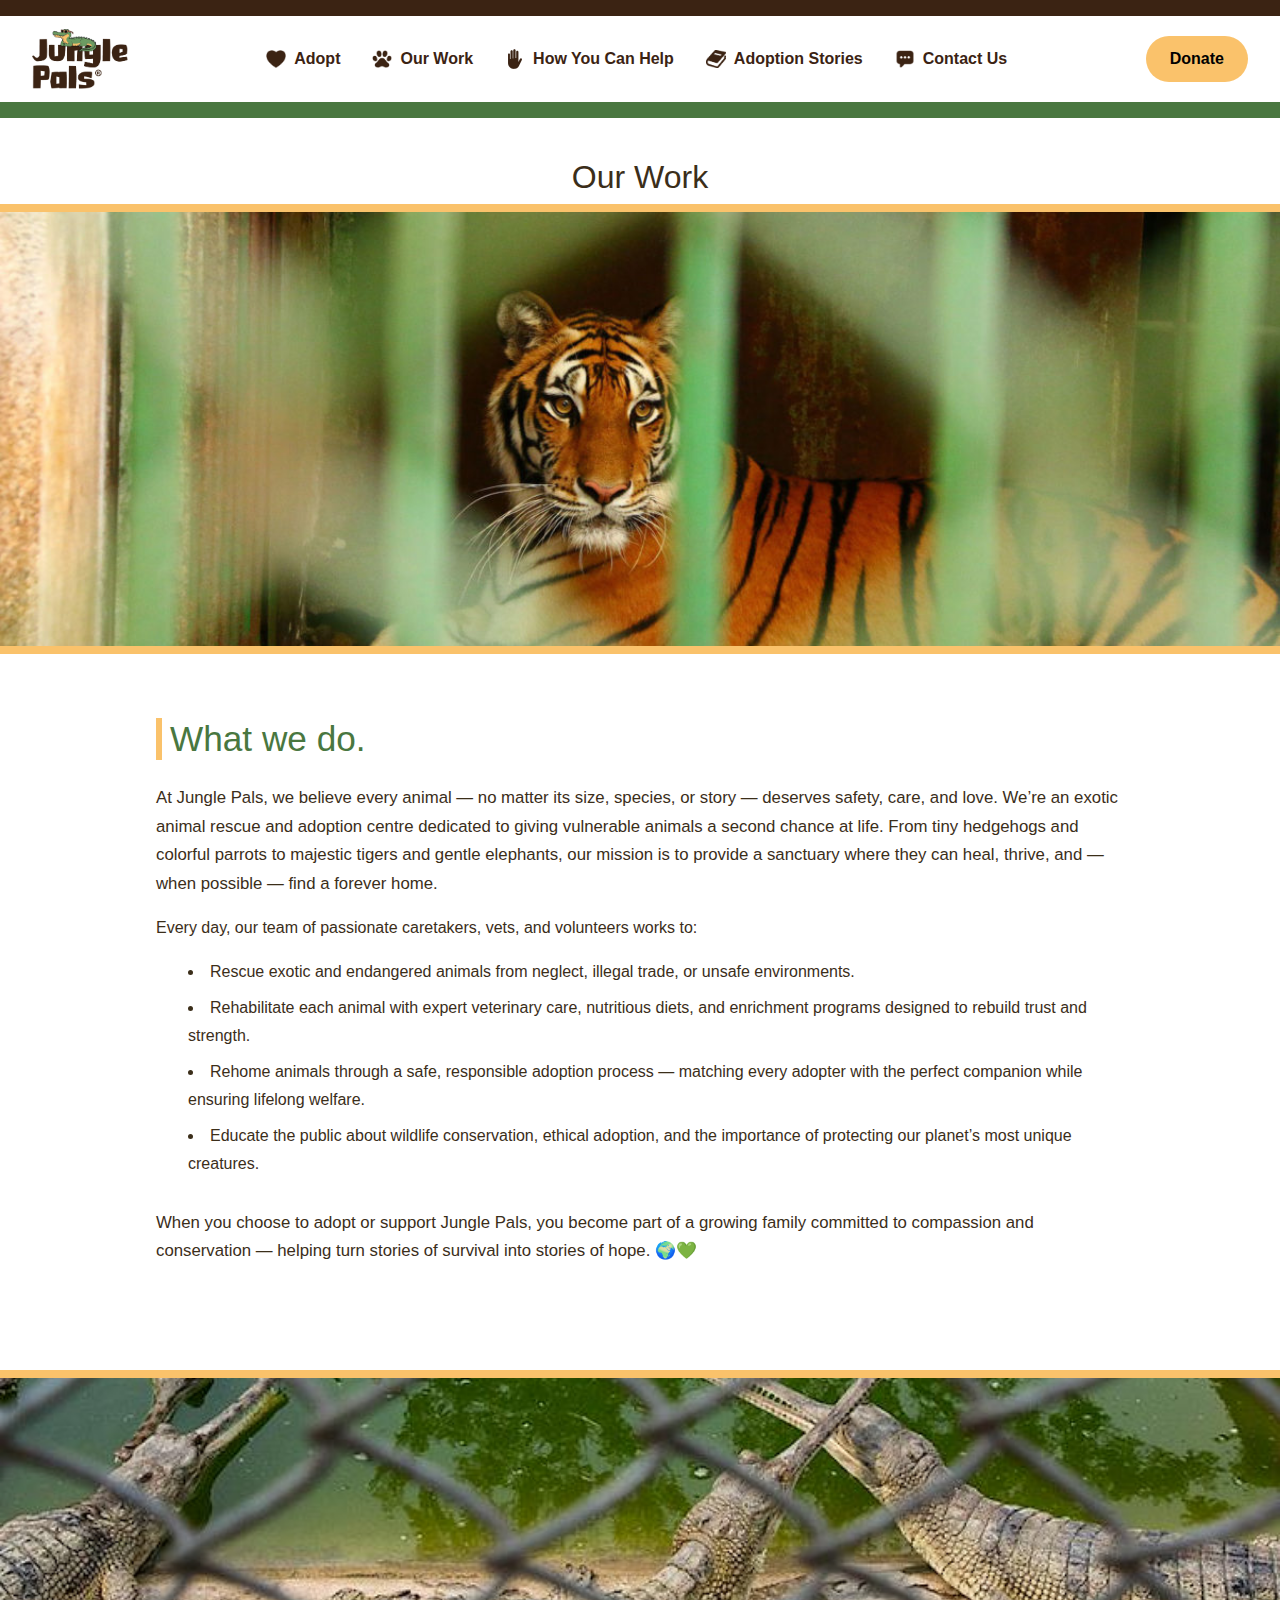
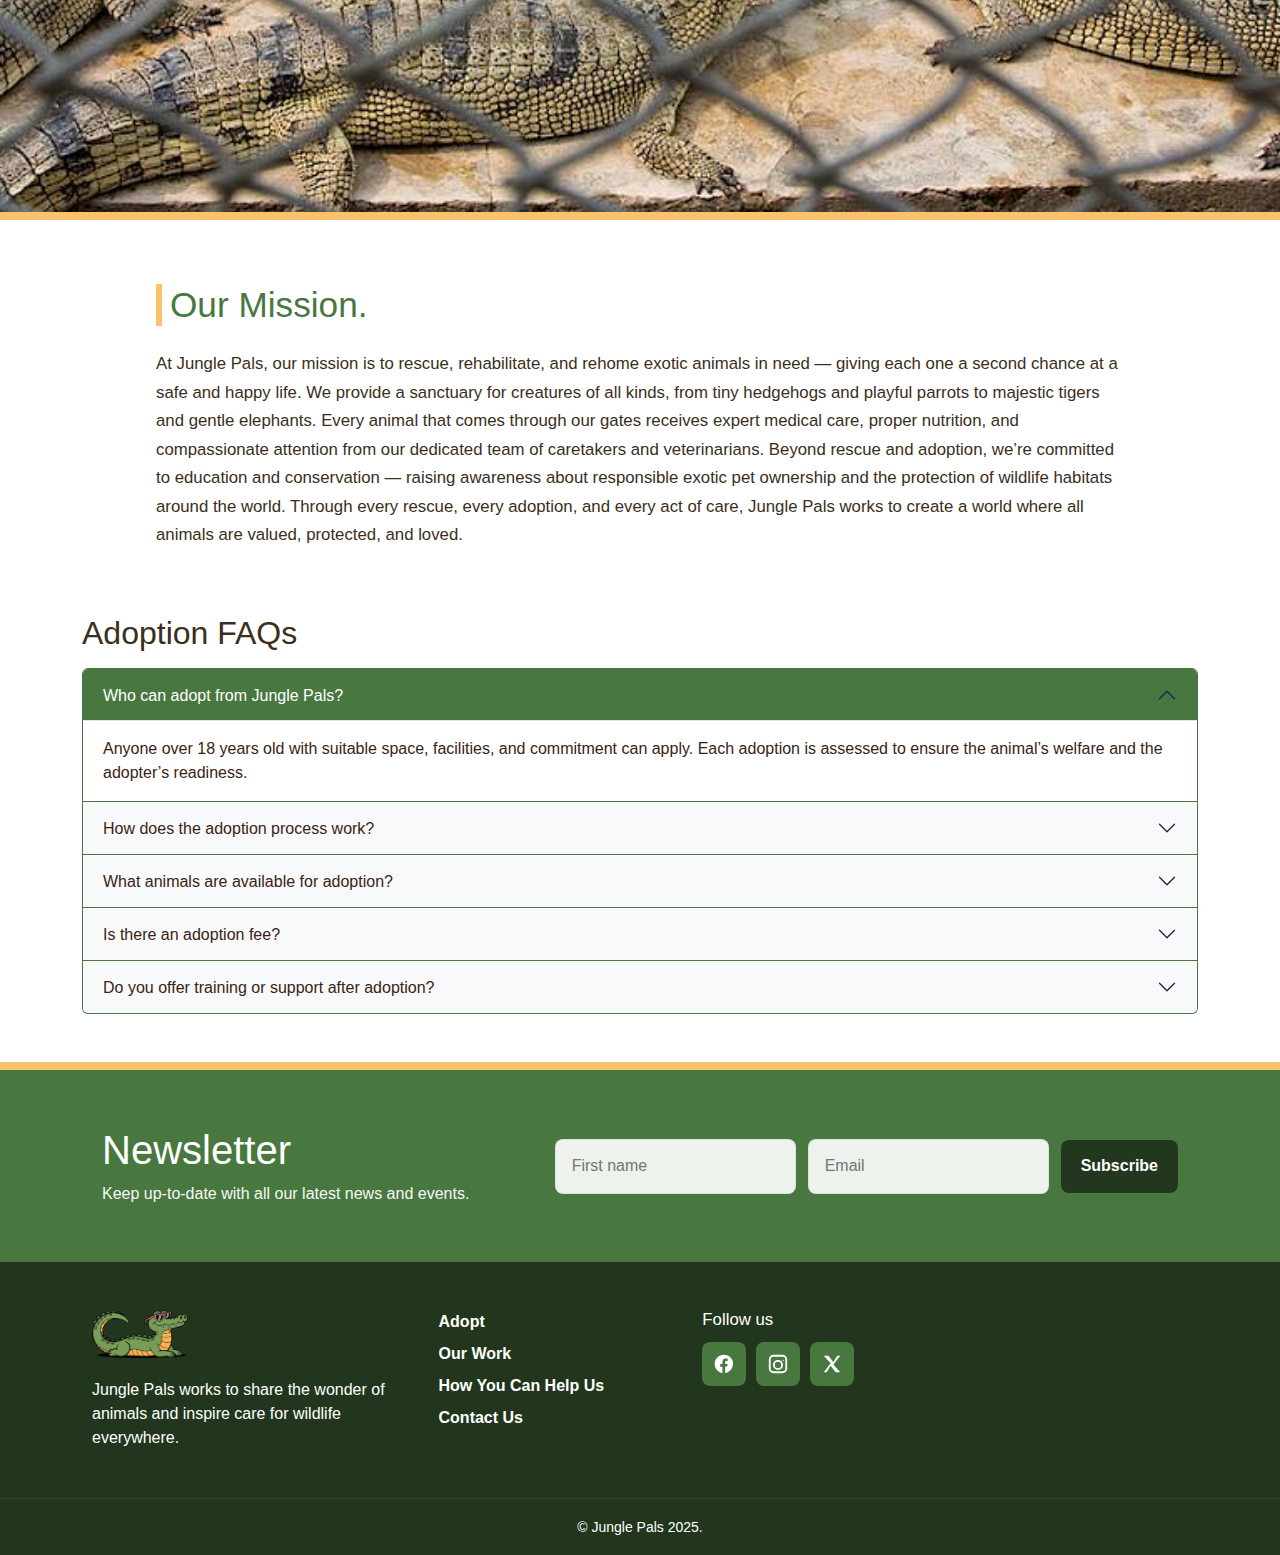
<file: about.html>
<!--About page created by Liam Doherty x25111175-->
<!DOCTYPE html>
<html lang="en">
<head>
    <meta charset="UTF-8">
    <meta name="viewport" content="width=device-width, initial-scale=1.0">
    <link href="https://cdn.jsdelivr.net/npm/bootstrap@5.3.3/dist/css/bootstrap.min.css" rel="stylesheet">
    <script src="https://cdn.jsdelivr.net/npm/bootstrap@5.3.3/dist/js/bootstrap.bundle.min.js"></script>
    <link rel="stylesheet" href="styles.css">
    <title>Jungle Pals - About</title>
    <link rel="icon" type="image/x-icon" href="images/favicon.ico">


</head>
    <body>
  <!-- Header -->
  <header>
    <div class="logo">
    <a href="index.html">
    <img src="images/JunglePalsMainLogo.png" alt="Jungle Pals Logo">
    </a>
    </div>
    <!--Navigation Bar-->
    <nav>
    <a href="adopt.html">
    <img src="images/nav-heart.png" alt="Heart" class="nav-icon"> Adopt </a>
    <a href="about.html">
    <img src="images/nav-paw.png" alt="Paw" class="nav-icon"> Our Work </a>
    <a href="help.html">
    <img src="images/nav-hands.png" alt="Hands" class="nav-icon"> How You Can Help </a>
    <a href="stories.html">
    <img src="images/nav-book.png" alt="Book" class="nav-icon"> Adoption Stories </a>
    <a href="contact.html">
    <img src="images/nav-chat.png" alt="Chat" class="nav-icon"> Contact Us </a>
    </nav>
    <button class="donate-btn">Donate</button>
  </header>
<!--Static Image-->
<section class="our-work-banner">
  <h2>Our Work</h2>
  <img src="images/tiger-in-captivity.jpg" alt="Adopt">
</section>
<!--What we do text section-->
 <section class="our-work">
    <h2>What we do.</h2>
    <p>
      At Jungle Pals, we believe every animal — no matter its size, species, or story — deserves safety, care, and love.
      We’re an exotic animal rescue and adoption centre dedicated to giving vulnerable animals a second chance at life. From tiny hedgehogs and colorful parrots to majestic tigers and gentle elephants, our mission is to provide a sanctuary where they can heal, thrive, and — when possible — find a forever home.
        </p>
      Every day, our team of passionate caretakers, vets, and volunteers works to:
    <ul class="work-list">
        <li>Rescue exotic and endangered animals from neglect, illegal trade, or unsafe environments.</li>
        <li>Rehabilitate each animal with expert veterinary care, nutritious diets, and enrichment programs designed to rebuild trust and strength.</li>
        <li>Rehome animals through a safe, responsible adoption process — matching every adopter with the perfect companion while ensuring lifelong welfare.</li>
        <li>Educate the public about wildlife conservation, ethical adoption, and the importance of protecting our planet’s most unique creatures.</li>
        </ul>

        <p> When you choose to adopt or support Jungle Pals, you become part of a growing family committed to compassion and conservation — helping turn stories of survival into stories of hope. 🌍💚</p>

  </section>
<!--Static Image-->
  <section class="our-work-banner">
  <img src="images/croc-in-captivity.jpg" alt="Adopt">  
</section>
<!--Our Mission-->
 <section class="our-work">
    <h2>Our Mission.</h2>
    <p>At Jungle Pals, our mission is to rescue, rehabilitate, and rehome exotic animals in need — giving each one a second chance at a safe and happy life.

We provide a sanctuary for creatures of all kinds, from tiny hedgehogs and playful parrots to majestic tigers and gentle elephants. Every animal that comes through our gates receives expert medical care, proper nutrition, and compassionate attention from our dedicated team of caretakers and veterinarians.

Beyond rescue and adoption, we’re committed to education and conservation — raising awareness about responsible exotic pet ownership and the protection of wildlife habitats around the world.

Through every rescue, every adoption, and every act of care, Jungle Pals works to create a world where all animals are valued, protected, and loved.</p>
</section>
<!--FAQ drop down accordion-->
<section class="container my-5">
  <h2 class="mb-3">Adoption FAQs</h2>
  <div class="accordion" id="faq">
    <div class="accordion-item">
      <h2 class="accordion-header" id="q1">
        <button class="accordion-button" data-bs-toggle="collapse" data-bs-target="#a1">Who can adopt from Jungle Pals?</button>
      </h2>
      <div id="a1" class="accordion-collapse collapse show" data-bs-parent="#faq">
        <div class="accordion-body">Anyone over 18 years old with suitable space, facilities, and commitment can apply. Each adoption is assessed to ensure the animal’s welfare and the adopter’s readiness.</div>
      </div>
    </div>
    <div class="accordion-item">
      <h2 class="accordion-header" id="q2">
        <button class="accordion-button collapsed" data-bs-toggle="collapse" data-bs-target="#a2">How does the adoption process work?</button>
      </h2>
      <div id="a2" class="accordion-collapse collapse" data-bs-parent="#faq">
        <div class="accordion-body">Start by filling out our short Adoption Enquiry Form on the website.
        Our team reviews applications, arranges a virtual or on-site visit, and helps you find an animal that matches your lifestyle and experience.</div>
      </div>
    </div>
    <div class="accordion-item">
      <h2 class="accordion-header" id="q3">
        <button class="accordion-button collapsed" data-bs-toggle="collapse" data-bs-target="#a3">What animals are available for adoption?</button>
      </h2>
      <div id="a3" class="accordion-collapse collapse" data-bs-parent="#faq">
        <div class="accordion-body">What animals are available for adoption?
Our residents range from hedgehogs, parrots, and reptiles to larger animals like tigers and elephants. Availability changes as rescues arrive and find homes — check the “Adopt” page for current listings.</div>
      </div>
    </div>
    <div class="accordion-item">
      <h2 class="accordion-header" id="q4">
        <button class="accordion-button collapsed" data-bs-toggle="collapse" data-bs-target="#a4">Is there an adoption fee?</button>
      </h2>
      <div id="a4" class="accordion-collapse collapse" data-bs-parent="#faq">
        <div class="accordion-body">Yes. Adoption fees vary by species and help cover medical care, food, and enrichment. The fee ensures every animal continues to receive the best possible care.</div>
      </div>
    </div>
    <div class="accordion-item">
      <h2 class="accordion-header" id="q5">
        <button class="accordion-button collapsed" data-bs-toggle="collapse" data-bs-target="#a5">Do you offer training or support after adoption?</button>
      </h2>
      <div id="a5" class="accordion-collapse collapse" data-bs-parent="#faq">
        <div class="accordion-body">Absolutely! We provide guidance on nutrition, habitat setup, veterinary care, and behaviour. Our caretakers are always available for ongoing support.</div>
      </div>
    </div>
  </div>
</section>

   <!--Newsletter--> 
<section id="newsletter" class="newsletter">
  <div class="container">
    <div class="newsletter-text">
      <h2>Newsletter</h2>
      <p>Keep up-to-date with all our latest news and events.</p>
    </div>

    <form class="newsletter-form" action="#" method="post">
      <input type="text" name="first_name" placeholder="First name" required>
      <input type="email" name="email" placeholder="Email" required>
      <button type="submit">Subscribe</button>
      
    </form>
  </div>
</section>

<!-- ===== Footer ===== -->
<footer class="site-footer">
  <div class="container footer-grid">
    <div class="footer-brand">
      <img src="images/croc-2-clear-bg.png" alt="Jungle Pals Croc" class="footer-logo">
      <p class="tagline">
        Jungle Pals works to share the wonder of animals and inspire care for wildlife everywhere.
      </p>
    </div>

    <!--Footer Navigation Bar-->
    <nav class="footer-links">
      <ul>
        <li><a href="adopt.html">Adopt</a></li>
        <li><a href="about.html">Our Work</a></li>
        <li><a href="help.html">How You Can Help Us</a></li>
        <li><a href="contact.html">Contact Us</a></li>
      </ul>
    </nav>

    <!--Footer Social Network Icons-->
    <div class="footer-social">
      <h3>Follow us</h3>
      <div class="social-row">
        <a class="social-btn" href="https://facebook.com" aria-label="Facebook" target="_blank" rel="noopener">
          <!-- Facebook SVG -->
          <svg viewBox="0 0 24 24" width="22" height="22" aria-hidden="true"><path d="M22 12.06C22 6.48 17.52 2 11.94 2 6.35 2 1.88 6.48 1.88 12.06c0 4.99 3.65 9.14 8.43 9.94v-7.03H7.89v-2.9h2.42V9.82c0-2.39 1.42-3.7 3.59-3.7 1.04 0 2.13.19 2.13.19v2.35h-1.2c-1.19 0-1.56.74-1.56 1.5v1.8h2.65l-.42 2.9h-2.23v7.03c4.79-.8 8.43-4.95 8.43-9.94Z"/></svg>
        </a>
        <a class="social-btn" href="https://instagram.com" aria-label="Instagram" target="_blank" rel="noopener">
          <!-- Instagram SVG -->
          <svg viewBox="0 0 24 24" width="22" height="22" aria-hidden="true"><path d="M7 2h10a5 5 0 0 1 5 5v10a5 5 0 0 1-5 5H7a5 5 0 0 1-5-5V7a5 5 0 0 1 5-5Zm0 2a3 3 0 0 0-3 3v10a3 3 0 0 0 3 3h10a3 3 0 0 0 3-3V7a3 3 0 0 0-3-3H7Zm5 3.5A5.5 5.5 0 1 1 6.5 13 5.51 5.51 0 0 1 12 7.5Zm0 2A3.5 3.5 0 1 0 15.5 13 3.5 3.5 0 0 0 12 9.5Zm5.75-2.25a.75.75 0 1 1-.75.75.75.75 0 0 1 .75-.75Z"/></svg>
        </a>
        <a class="social-btn" href="https://x.com" aria-label="X" target="_blank" rel="noopener">
          <!-- X/Twitter SVG -->
          <svg viewBox="0 0 24 24" width="22" height="22" aria-hidden="true"><path d="M3 3h5.1l5.27 6.87L17.87 3H21l-7.45 9.67L21 21h-5.1l-5.46-7.11L6.13 21H3l7.53-9.79L3 3Z"/></svg>
        </a>
      </div>
    </div>
  </div>
  <!--Footer Copyright-->
  <div class="footer-bottom">
    <div class="container">
      <small>© <span id="year"></span> Jungle Pals 2025.</small>
    </div>
  </div>
</footer>
<!--JQuery & Javascript links-->
<script src="https://code.jquery.com/jquery-3.7.1.min.js"></script>
<script src="scripts.js"></script>
<!-- Back to Top Button -->
<button id="backTop" aria-label="Back to top" class="btn btn-success"
  style="position: fixed; right: 20px; bottom: 20px; display: none; z-index: 999;">↑</button>
</body>
</html>
</file>
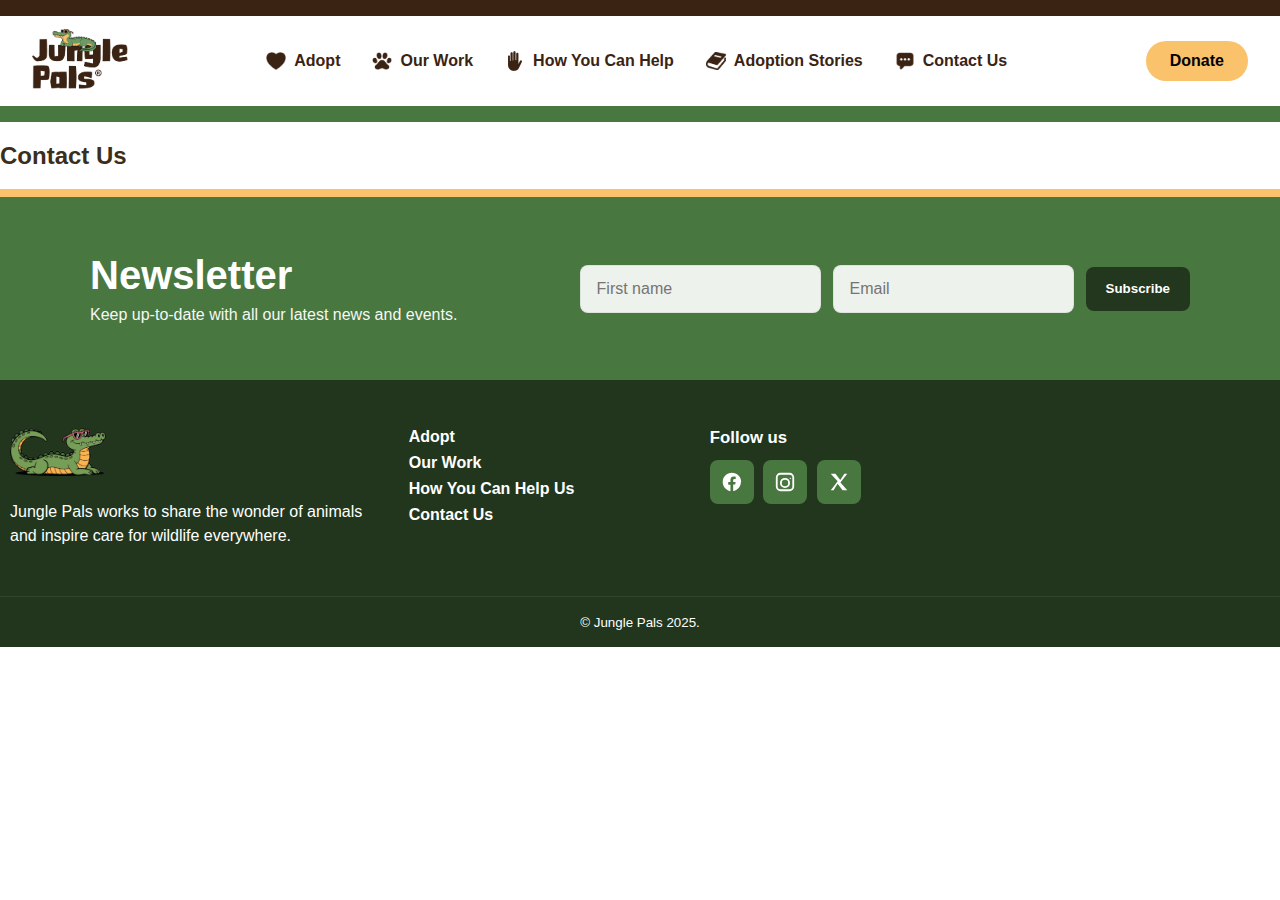
<file: contact.html>
<!DOCTYPE html>
<html lang="en">
<head>
    <meta charset="UTF-8">
    <meta name="viewport" content="width=device-width, initial-scale=1.0">
    <link rel="stylesheet" href="styles.css">
        <title>Jungle Pals - Contact</title>
    <link rel="icon" type="image/x-icon" href="images/favicon.ico">

</head>
   <body>
  <!-- Header -->
  <header>
    <div class="logo">
    <a href="index.html">
    <img src="images/JunglePalsMainLogo.png" alt="Jungle Pals Logo">
    </a>
    </div>
    <!--Navigation Bar-->
    <nav>
    <a href="adopt.html">
    <img src="images/nav-heart.png" alt="Heart" class="nav-icon"> Adopt </a>
    <a href="about.html">
    <img src="images/nav-paw.png" alt="Paw" class="nav-icon"> Our Work </a>
    <a href="help.html">
    <img src="images/nav-hands.png" alt="Hands" class="nav-icon"> How You Can Help </a>
    <a href="stories.html">
    <img src="images/nav-book.png" alt="Book" class="nav-icon"> Adoption Stories </a>
    <a href="contact.html">
    <img src="images/nav-chat.png" alt="Chat" class="nav-icon"> Contact Us </a>
    </nav>
    <button class="donate-btn">Donate</button>
  </header>

  <h2>Contact Us</h2>


<!--Newsletter--> 
<section id="newsletter" class="newsletter">
  <div class="container">
    <div class="newsletter-text">
      <h2>Newsletter</h2>
      <p>Keep up-to-date with all our latest news and events.</p>
    </div>

    <form class="newsletter-form" action="#" method="post">
      <input type="text" name="first_name" placeholder="First name" required>
      <input type="email" name="email" placeholder="Email" required>
      <button type="submit">Subscribe</button>
      
    </form>
  </div>
</section>

<!-- ===== Footer ===== -->
<footer class="site-footer">
  <div class="container footer-grid">
    <div class="footer-brand">
      <img src="images/croc-2-clear-bg.png" alt="Jungle Pals Croc" class="footer-logo">
      <p class="tagline">
        Jungle Pals works to share the wonder of animals and inspire care for wildlife everywhere.
      </p>
    </div>

    <!--Footer Navigation Bar-->
    <nav class="footer-links">
      <ul>
        <li><a href="adopt.html">Adopt</a></li>
        <li><a href="about.html">Our Work</a></li>
        <li><a href="help.html">How You Can Help Us</a></li>
        <li><a href="contact.html">Contact Us</a></li>
      </ul>
    </nav>

    <!--Footer Social Network Icons-->
    <div class="footer-social">
      <h3>Follow us</h3>
      <div class="social-row">
        <a class="social-btn" href="https://facebook.com" aria-label="Facebook" target="_blank" rel="noopener">
          <!-- Facebook SVG -->
          <svg viewBox="0 0 24 24" width="22" height="22" aria-hidden="true"><path d="M22 12.06C22 6.48 17.52 2 11.94 2 6.35 2 1.88 6.48 1.88 12.06c0 4.99 3.65 9.14 8.43 9.94v-7.03H7.89v-2.9h2.42V9.82c0-2.39 1.42-3.7 3.59-3.7 1.04 0 2.13.19 2.13.19v2.35h-1.2c-1.19 0-1.56.74-1.56 1.5v1.8h2.65l-.42 2.9h-2.23v7.03c4.79-.8 8.43-4.95 8.43-9.94Z"/></svg>
        </a>
        <a class="social-btn" href="https://instagram.com" aria-label="Instagram" target="_blank" rel="noopener">
          <!-- Instagram SVG -->
          <svg viewBox="0 0 24 24" width="22" height="22" aria-hidden="true"><path d="M7 2h10a5 5 0 0 1 5 5v10a5 5 0 0 1-5 5H7a5 5 0 0 1-5-5V7a5 5 0 0 1 5-5Zm0 2a3 3 0 0 0-3 3v10a3 3 0 0 0 3 3h10a3 3 0 0 0 3-3V7a3 3 0 0 0-3-3H7Zm5 3.5A5.5 5.5 0 1 1 6.5 13 5.51 5.51 0 0 1 12 7.5Zm0 2A3.5 3.5 0 1 0 15.5 13 3.5 3.5 0 0 0 12 9.5Zm5.75-2.25a.75.75 0 1 1-.75.75.75.75 0 0 1 .75-.75Z"/></svg>
        </a>
        <a class="social-btn" href="https://x.com" aria-label="X" target="_blank" rel="noopener">
          <!-- X/Twitter SVG -->
          <svg viewBox="0 0 24 24" width="22" height="22" aria-hidden="true"><path d="M3 3h5.1l5.27 6.87L17.87 3H21l-7.45 9.67L21 21h-5.1l-5.46-7.11L6.13 21H3l7.53-9.79L3 3Z"/></svg>
        </a>
      </div>
    </div>
  </div>
  <!--Footer Copyright-->
  <div class="footer-bottom">
    <div class="container">
      <small>© <span id="year"></span> Jungle Pals 2025.</small>
    </div>
  </div>
</footer>
<!--JQuery & Javascript links-->
<script src="https://code.jquery.com/jquery-3.7.1.min.js"></script>
<script src="scripts.js"></script>
<!-- Back to Top Button -->
<button id="backTop" aria-label="Back to top" class="btn btn-success"
  style="position: fixed; right: 20px; bottom: 20px; display: none; z-index: 999;">↑</button>
</body>
</html>
</file>
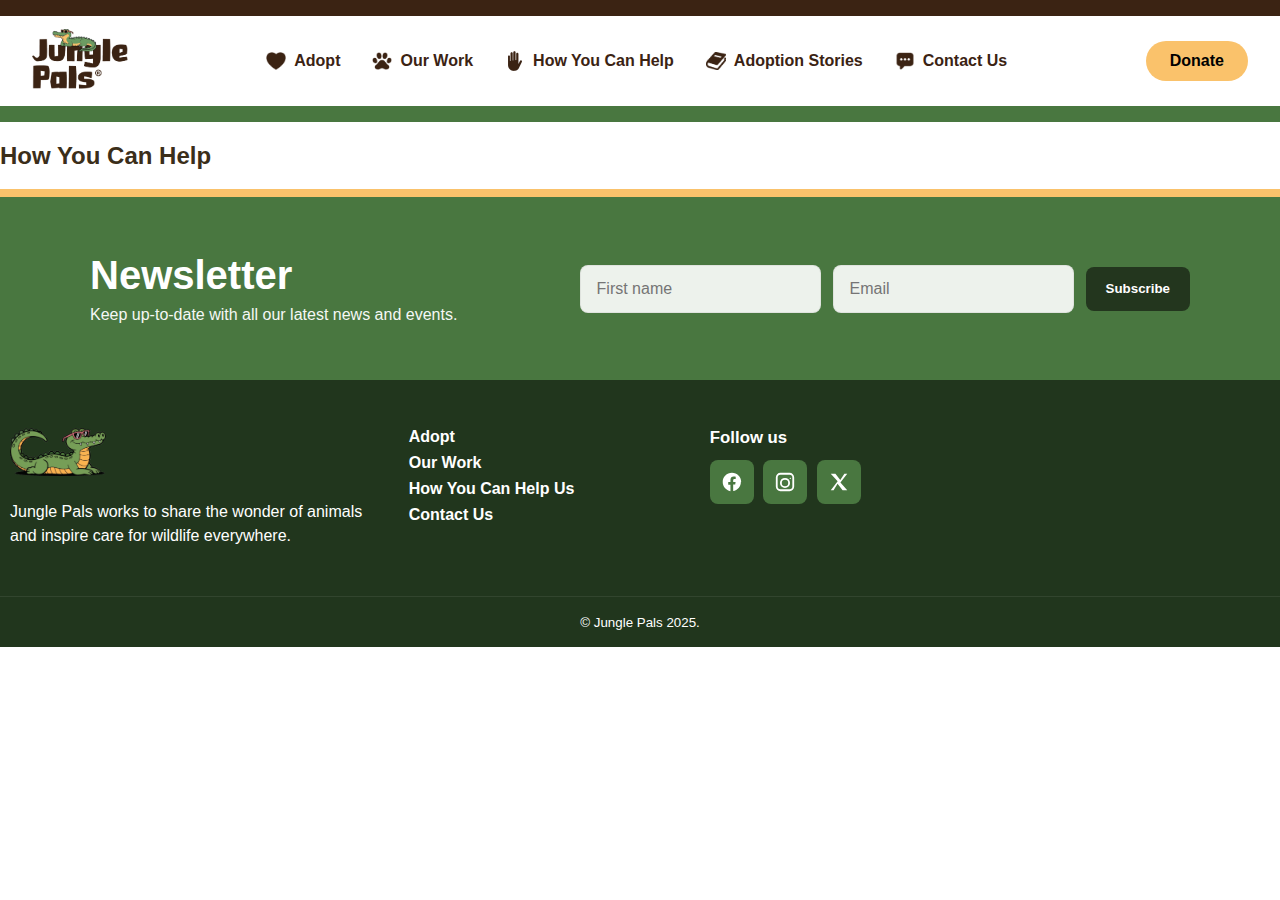
<file: help.html>
<!DOCTYPE html>
<html lang="en">
<head>
    <meta charset="UTF-8">
    <meta name="viewport" content="width=device-width, initial-scale=1.0">
    <link rel="stylesheet" href="styles.css">
        <title>Jungle Pals - Adopt</title>
    <link rel="icon" type="image/x-icon" href="images/favicon.ico">

</head>
    <body>
  <!-- Header -->
  <header>
    <div class="logo">
    <a href="index.html">
    <img src="images/JunglePalsMainLogo.png" alt="Jungle Pals Logo">
    </a>
    </div>
    <!--Navigation Bar-->
    <nav>
    <a href="adopt.html">
    <img src="images/nav-heart.png" alt="Heart" class="nav-icon"> Adopt </a>
    <a href="about.html">
    <img src="images/nav-paw.png" alt="Paw" class="nav-icon"> Our Work </a>
    <a href="help.html">
    <img src="images/nav-hands.png" alt="Hands" class="nav-icon"> How You Can Help </a>
    <a href="stories.html">
    <img src="images/nav-book.png" alt="Book" class="nav-icon"> Adoption Stories </a>
    <a href="contact.html">
    <img src="images/nav-chat.png" alt="Chat" class="nav-icon"> Contact Us </a>
    </nav>
    <button class="donate-btn">Donate</button>
  </header>
  <h2>How You Can Help</h2>


<!--Newsletter--> 
<section id="newsletter" class="newsletter">
  <div class="container">
    <div class="newsletter-text">
      <h2>Newsletter</h2>
      <p>Keep up-to-date with all our latest news and events.</p>
    </div>

    <form class="newsletter-form" action="#" method="post">
      <input type="text" name="first_name" placeholder="First name" required>
      <input type="email" name="email" placeholder="Email" required>
      <button type="submit">Subscribe</button>
      
    </form>
  </div>
</section>

<!-- ===== Footer ===== -->
<footer class="site-footer">
  <div class="container footer-grid">
    <div class="footer-brand">
      <img src="images/croc-2-clear-bg.png" alt="Jungle Pals Croc" class="footer-logo">
      <p class="tagline">
        Jungle Pals works to share the wonder of animals and inspire care for wildlife everywhere.
      </p>
    </div>

    <!--Footer Navigation Bar-->
    <nav class="footer-links">
      <ul>
        <li><a href="adopt.html">Adopt</a></li>
        <li><a href="about.html">Our Work</a></li>
        <li><a href="help.html">How You Can Help Us</a></li>
        <li><a href="contact.html">Contact Us</a></li>
      </ul>
    </nav>

    <!--Footer Social Network Icons-->
    <div class="footer-social">
      <h3>Follow us</h3>
      <div class="social-row">
        <a class="social-btn" href="https://facebook.com" aria-label="Facebook" target="_blank" rel="noopener">
          <!-- Facebook SVG -->
          <svg viewBox="0 0 24 24" width="22" height="22" aria-hidden="true"><path d="M22 12.06C22 6.48 17.52 2 11.94 2 6.35 2 1.88 6.48 1.88 12.06c0 4.99 3.65 9.14 8.43 9.94v-7.03H7.89v-2.9h2.42V9.82c0-2.39 1.42-3.7 3.59-3.7 1.04 0 2.13.19 2.13.19v2.35h-1.2c-1.19 0-1.56.74-1.56 1.5v1.8h2.65l-.42 2.9h-2.23v7.03c4.79-.8 8.43-4.95 8.43-9.94Z"/></svg>
        </a>
        <a class="social-btn" href="https://instagram.com" aria-label="Instagram" target="_blank" rel="noopener">
          <!-- Instagram SVG -->
          <svg viewBox="0 0 24 24" width="22" height="22" aria-hidden="true"><path d="M7 2h10a5 5 0 0 1 5 5v10a5 5 0 0 1-5 5H7a5 5 0 0 1-5-5V7a5 5 0 0 1 5-5Zm0 2a3 3 0 0 0-3 3v10a3 3 0 0 0 3 3h10a3 3 0 0 0 3-3V7a3 3 0 0 0-3-3H7Zm5 3.5A5.5 5.5 0 1 1 6.5 13 5.51 5.51 0 0 1 12 7.5Zm0 2A3.5 3.5 0 1 0 15.5 13 3.5 3.5 0 0 0 12 9.5Zm5.75-2.25a.75.75 0 1 1-.75.75.75.75 0 0 1 .75-.75Z"/></svg>
        </a>
        <a class="social-btn" href="https://x.com" aria-label="X" target="_blank" rel="noopener">
          <!-- X/Twitter SVG -->
          <svg viewBox="0 0 24 24" width="22" height="22" aria-hidden="true"><path d="M3 3h5.1l5.27 6.87L17.87 3H21l-7.45 9.67L21 21h-5.1l-5.46-7.11L6.13 21H3l7.53-9.79L3 3Z"/></svg>
        </a>
      </div>
    </div>
  </div>
  <!--Footer Copyright-->
  <div class="footer-bottom">
    <div class="container">
      <small>© <span id="year"></span> Jungle Pals 2025.</small>
    </div>
  </div>
</footer>
<!--JQuery & Javascript links-->
<script src="https://code.jquery.com/jquery-3.7.1.min.js"></script>
<script src="scripts.js"></script>
<!-- Back to Top Button -->
<button id="backTop" aria-label="Back to top" class="btn btn-success"
  style="position: fixed; right: 20px; bottom: 20px; display: none; z-index: 999;">↑</button>
</body>
</html>
</file>
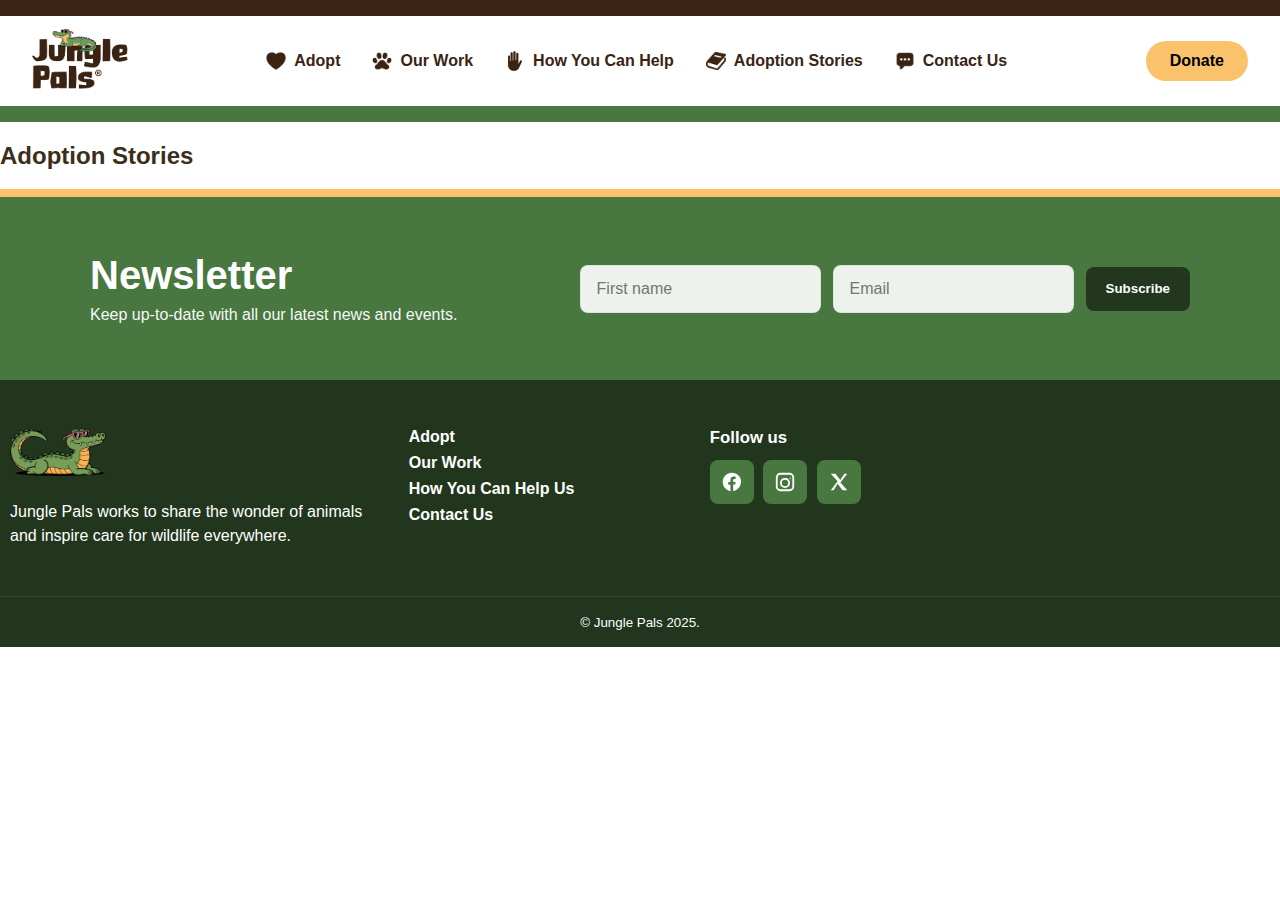
<file: stories.html>
<!DOCTYPE html>
<html lang="en">
<head>
    <meta charset="UTF-8">
    <meta name="viewport" content="width=device-width, initial-scale=1.0">
    <link rel="stylesheet" href="styles.css">
        <title>Jungle Pals - Adoption Stories</title>
    <link rel="icon" type="image/x-icon" href="images/favicon.ico">

</head>
   <body>
  <!-- Header -->
  <header>
    <div class="logo">
    <a href="index.html">
    <img src="images/JunglePalsMainLogo.png" alt="Jungle Pals Logo">
    </a>
    </div>
    <!--Navigation Bar-->
    <nav>
    <a href="adopt.html">
    <img src="images/nav-heart.png" alt="Heart" class="nav-icon"> Adopt </a>
    <a href="about.html">
    <img src="images/nav-paw.png" alt="Paw" class="nav-icon"> Our Work </a>
    <a href="help.html">
    <img src="images/nav-hands.png" alt="Hands" class="nav-icon"> How You Can Help </a>
    <a href="stories.html">
    <img src="images/nav-book.png" alt="Book" class="nav-icon"> Adoption Stories </a>
    <a href="contact.html">
    <img src="images/nav-chat.png" alt="Chat" class="nav-icon"> Contact Us </a>
    </nav>
    <button class="donate-btn">Donate</button>
  </header>

<h2>Adoption Stories</h2>


<!--Newsletter--> 
<section id="newsletter" class="newsletter">
  <div class="container">
    <div class="newsletter-text">
      <h2>Newsletter</h2>
      <p>Keep up-to-date with all our latest news and events.</p>
    </div>

    <form class="newsletter-form" action="#" method="post">
      <input type="text" name="first_name" placeholder="First name" required>
      <input type="email" name="email" placeholder="Email" required>
      <button type="submit">Subscribe</button>
      
    </form>
  </div>
</section>

<!-- ===== Footer ===== -->
<footer class="site-footer">
  <div class="container footer-grid">
    <div class="footer-brand">
      <img src="images/croc-2-clear-bg.png" alt="Jungle Pals Croc" class="footer-logo">
      <p class="tagline">
        Jungle Pals works to share the wonder of animals and inspire care for wildlife everywhere.
      </p>
    </div>

    <!--Footer Navigation Bar-->
    <nav class="footer-links">
      <ul>
        <li><a href="adopt.html">Adopt</a></li>
        <li><a href="about.html">Our Work</a></li>
        <li><a href="help.html">How You Can Help Us</a></li>
        <li><a href="contact.html">Contact Us</a></li>
      </ul>
    </nav>

    <!--Footer Social Network Icons-->
    <div class="footer-social">
      <h3>Follow us</h3>
      <div class="social-row">
        <a class="social-btn" href="https://facebook.com" aria-label="Facebook" target="_blank" rel="noopener">
          <!-- Facebook SVG -->
          <svg viewBox="0 0 24 24" width="22" height="22" aria-hidden="true"><path d="M22 12.06C22 6.48 17.52 2 11.94 2 6.35 2 1.88 6.48 1.88 12.06c0 4.99 3.65 9.14 8.43 9.94v-7.03H7.89v-2.9h2.42V9.82c0-2.39 1.42-3.7 3.59-3.7 1.04 0 2.13.19 2.13.19v2.35h-1.2c-1.19 0-1.56.74-1.56 1.5v1.8h2.65l-.42 2.9h-2.23v7.03c4.79-.8 8.43-4.95 8.43-9.94Z"/></svg>
        </a>
        <a class="social-btn" href="https://instagram.com" aria-label="Instagram" target="_blank" rel="noopener">
          <!-- Instagram SVG -->
          <svg viewBox="0 0 24 24" width="22" height="22" aria-hidden="true"><path d="M7 2h10a5 5 0 0 1 5 5v10a5 5 0 0 1-5 5H7a5 5 0 0 1-5-5V7a5 5 0 0 1 5-5Zm0 2a3 3 0 0 0-3 3v10a3 3 0 0 0 3 3h10a3 3 0 0 0 3-3V7a3 3 0 0 0-3-3H7Zm5 3.5A5.5 5.5 0 1 1 6.5 13 5.51 5.51 0 0 1 12 7.5Zm0 2A3.5 3.5 0 1 0 15.5 13 3.5 3.5 0 0 0 12 9.5Zm5.75-2.25a.75.75 0 1 1-.75.75.75.75 0 0 1 .75-.75Z"/></svg>
        </a>
        <a class="social-btn" href="https://x.com" aria-label="X" target="_blank" rel="noopener">
          <!-- X/Twitter SVG -->
          <svg viewBox="0 0 24 24" width="22" height="22" aria-hidden="true"><path d="M3 3h5.1l5.27 6.87L17.87 3H21l-7.45 9.67L21 21h-5.1l-5.46-7.11L6.13 21H3l7.53-9.79L3 3Z"/></svg>
        </a>
      </div>
    </div>
  </div>
  <!--Footer Copyright-->
  <div class="footer-bottom">
    <div class="container">
      <small>© <span id="year"></span> Jungle Pals 2025.</small>
    </div>
  </div>
</footer>
<!--JQuery & Javascript links-->
<script src="https://code.jquery.com/jquery-3.7.1.min.js"></script>
<script src="scripts.js"></script>
<!-- Back to Top Button -->
<button id="backTop" aria-label="Back to top" class="btn btn-success"
  style="position: fixed; right: 20px; bottom: 20px; display: none; z-index: 999;">↑</button>
</body>
</html>
</file>
<file: styles.css>
body {
   font-family: 'Arial', sans-serif;
   margin: 0;
   padding: 0;
   background-color: #fff; /* site background colour*/
   color: #3b2e1a; /*default text colour*/
 }

 a {
   text-decoration: none;   /* remove link underlines */
   color: #3b2313;   /* default link color */
 }

 header {   
   display: flex;  /* logo left, nav middle, button right */
   align-items: center;
   justify-content: space-between;
   background-color: #fff;
   padding: 0.8rem 2rem;
   border-bottom: 16px solid #497740;  /* green bar */
   border-top: 16px solid #3b2313;  /* brown bar */
 }

 .logo {
   display: flex;
   align-items: center;
   gap: 0.5rem;
 }

 .logo img {
   height: 60px;
 }

 nav {
   display: flex;
   gap: 2rem;
   align-items: center;
 }

 nav a {
   display: inline-flex;
   align-items: center;
   gap: 0.5rem;
   text-decoration: none;
   font-weight: 600;
   color: #3b2313;
   transition: transform 0.2s ease, color 0.2s ease;
 }

 nav a:hover {
   transform: translateY(-2px);
   color: #755844;
 }

 .nav-icon {
   width: 20px;
   height: 20px;
   object-fit: contain;
 }

 .donate-btn {
   background-color: #fac26b;
   color: #000;
   font-weight: 700;
   padding: 0.7rem 1.5rem;
   border-radius: 40px;
   border: none;
   cursor: pointer;
   font-size: 1rem;
   transition: background-color 0.3s ease;
 }

 .donate-btn:hover {
   background-color: #dfaf36;
   transform: translateY(-2px);

 }

 /* --- Adopt Section --- */
 .adopt-section {
   max-width: 1100px;
   margin: 3rem auto;
   padding: 0 1rem;
 }

 .adopt-section h2 {
   font-size: 2rem;
   margin-bottom: 0.5rem;
 }

 .adopt-section p {
   line-height: 1.6;
 }

 .view-all-btn {
   background-color: #fac26b;
   border: none;
   border-radius: 30px;
   padding: 0.7rem 1.5rem;
   font-weight: bold;
   margin-top: 1rem;
   cursor: pointer;
   transition: background-color 0.3s ease;
 }

 .view-all-btn:hover {
   background-color: #dfaf36;
 }

 /* --- New Arrivals --- */
 .new-arrivals {
   max-width: 1100px;
   margin: 3rem auto;
   padding: 0 1rem;
 }

 .new-arrivals h2 {
   font-size: 1.8rem;
   margin-bottom: 1rem;
 }

 .animal-grid {
   display: grid;
   grid-template-columns: repeat(auto-fit, minmax(220px, 1fr));
   gap: 1.5rem;
 }

 .animal-card {
   background-color: #fff;
   border-radius: 15px;
   box-shadow: 0 4px 8px rgba(0, 0, 0, 0.1);
   overflow: hidden;
   text-align: center;
   padding-bottom: 1rem;
 }

 .animal-card img {
   width: 100%;
   height: 180px;
   object-fit: cover;
 }

 .animal-card h3 {
   margin: 0.8rem 0 0.3rem;
 }

 /* --- Responsive --- */
 @media (max-width: 768px) {
   header {
     flex-direction: column;
     gap: 1rem;
   }


   nav {
     flex-wrap: wrap;
     justify-content: center;
   }
 }

 .animal-carousel {
   position: relative;
   width: 100%;
   overflow: hidden;
   background-color: #ffffff;
   text-align: center;
   border-bottom: 8px solid #fac26b;


 }

 .animal-carousel h2 {
   font-size: 2rem;
   margin: 1.5rem 0;
   color: #3b2e1a;

 }

 .slides {
   display: flex;
   transition: transform 0.8s ease-in-out;
   width: 100%;
   height: 600px;
 }

 .slide {
   min-width: 100%;
   flex-shrink: 0;
   position: relative;

 }

 .slide img {
   width: 100%;
   height: 600px;
   object-fit: cover;
   border-bottom: 8px solid #fac26b;
   border-top: 8px solid #fac26b;

 }

 .caption {
   position: absolute;
   bottom: 40px;
   left: 50%;
   transform: translateX(-50%);
   background: rgba(0, 0, 0, 0.5);
   color: #fff;
   padding: 0.8rem 1.2rem;
   border-radius: 10px;
   width: 80%;
   max-width: 600px;
 }

 .dots {
   position: absolute;
   bottom: 10px;
   left: 50%;
   transform: translateX(-50%);
   display: flex;
   gap: 10px;
 }

 .dot {
   height: 12px;
   width: 12px;
   background-color: rgba(66, 62, 62, 0.7);
   border-radius: 50%;
   cursor: pointer;
   transition: background-color 0.3s ease;
 }

 .dot.active,
 .dot:hover {
   background-color: #3b2e1a;
 }

 @media (max-width: 768px) {
   .slide img {
     height: 250px;
   }

   .caption {
     font-size: 0.9rem;
     padding: 0.5rem;
   }
 }

 .newsletter {
   background: #497740;
   color: #fff;
   padding: 3.5rem 1rem;
   position: relative;
   overflow: hidden;
   border-top: 8px solid #fac26b;

 }

 .newsletter .container {
   max-width: 1100px;
   margin: 0 auto;
   display: grid;
   grid-template-columns: 1fr 1.2fr;
   align-items: center;
   gap: 2rem;
 }

 .newsletter h2 {
   font-size: clamp(1.75rem, 4vw, 2.5rem);
   margin: 0 0 .5rem 0;
 }

 .newsletter p {
   opacity: 0.95;
   margin: 0;
 }

 .newsletter-form {
   display: grid;
   grid-template-columns: 1fr 1fr auto;
   gap: .75rem;
   align-items: center;
 }

 .newsletter-form input[type="text"],
 .newsletter-form input[type="email"] {
   padding: .9rem 1rem;
   background: rgba(255, 255, 255, .9);
   border: 1px solid rgba(0, 0, 0, .06);
   border-radius: .5rem;
   font-size: 1rem;
   outline: none;
 }

 .newsletter-form button {
   padding: .9rem 1.25rem;
   border: none;
   border-radius: .5rem;
   background: #23361e;
   color: #fff;
   font-weight: 600;
   cursor: pointer;
 }

 .newsletter-form .consent {
   grid-column: 1 / -1;
   margin-top: .25rem;
   color: rgba(255, 255, 255, .9);
 }

 .newsletter-form .consent a {
   color: #fff;
   text-decoration: underline;
 }

 @media (max-width: 900px) {
   .newsletter .container {
     grid-template-columns: 1fr;
   }

   .newsletter-form {
     grid-template-columns: 1fr;
   }
 }

 .site-footer {
   background: #21361d;
   color: #cfd8e3;
   padding-top: 3rem;
 }

 .footer-grid {
   display: grid;
   grid-template-columns: 1.4fr 1fr 1fr 1fr;
   gap: 2rem;
   align-items: start;
 }

 .footer-logo {
   height: 48px;
   width: auto;
   margin-bottom: 1rem;
   padding-left: 10px;
 }

 .tagline {
   margin-top: .25rem;
   color: #ffffff;
   line-height: 1.5;
   padding-left: 10px;
 }

 .footer-links h3,
 .footer-social h3 {
   color: #ffffff;
   font-size: 1.05rem;
   margin: 0 0 .75rem 0;
 }

 .footer-links ul {
   list-style: none;
   margin: 0;
   padding: 0;
   display: grid;
   gap: .5rem;
 }

 .footer-links a {
   color: #ffffff;
   text-decoration: none;
 }

 .footer-links a:hover {
   transform: translateY(-2px);
   color: #dfaf36;
 }

 .social-row {
   display: flex;
   gap: .6rem;
   flex-wrap: wrap;
 }

 .social-btn {
   display: inline-grid;
   place-items: center;
   width: 44px;
   height: 44px;
   background: #497740;
   border-radius: .5rem;
 }

 .social-btn svg {
   fill: #ffffff;
 }

 .footer-bottom {
   margin-top: 2rem;
   border-top: 1px solid rgba(255, 255, 255, .08);
   padding: 1rem 0;
   color: #ffffff;
   text-align: center;
 }

 @media (max-width: 1000px) {
   .footer-grid {
     grid-template-columns: 1fr 1fr;
   }
 }

 @media (max-width: 600px) {
   .footer-grid {
     grid-template-columns: 1fr;
   }

   .social-row {
     gap: .5rem;
   }
 }

 .social-row a:hover {
   transform: translateY(-2px);
 }

 .animal-card {
   transition: transform 0.4s ease, box-shadow 0.4s ease;
   background: #fff;
   border-radius: 12px;
   overflow: hidden;
   box-shadow: 0 2px 8px rgba(0, 0, 0, 0.1);
 }

 .animal-card:hover {
   transform: translateY(-10px);
   box-shadow: 0 8px 20px rgba(0, 0, 0, 0.25);
 }

 .our-work-banner {
   text-align: center;
   padding-top: 40px;

 }

 .our-work-banner img {
   width: 100%;
   height: 450px;
   object-fit: cover;
   display: block;
   border-bottom: 8px solid #fac26b;
   border-top: 8px solid #fac26b;
 }

 .our-work {
   max-width: 1000px;
   margin: 4rem auto;
   padding: 0 1rem;
   line-height: 1.7;
   text-align: left;
   color: #3b2e1a;

 }

 .our-work h2 {
   text-align: left;
   font-size: 2.2rem;
   color: #497740;
   margin-bottom: 1.5rem;
   border-left: 6px solid #fac26b;
   padding-left: 0.5rem;
 }

 .our-work p {
   font-size: 1.05rem;
   margin-bottom: 1rem;
 }

 .work-list {
   list-style: disc inside;
   margin: 1rem 0 2rem 1rem;
   padding-left: 1rem;
 }

 .work-list li {
   margin-bottom: 0.6rem;
 }

 .nl-msg {
   margin-top: 0.5rem;
   font-weight: 500;
   color: #fff;
 }

 #backTop {
   background-color: #fac26b;
   border: none;
   font-size: 1.4rem;
   border-radius: 50%;
   width: 48px;
   height: 48px;
   line-height: 1;
   box-shadow: 0 3px 6px rgba(0, 0, 0, .25);
   cursor: pointer;
 }

 #backTop:hover {
   transform: translateY(-3px);
 }

 .accordion-button {
   background-color: #f8f9fa;
   color: #3b2313;
   box-shadow: none;
 }

 .accordion-button:not(.collapsed) {
   color: #fff;
   background-color: #497740;/ box-shadow: none;
 }

 .accordion-item {
   border: 1px solid #497740;
 }

 .accordion-body {
   background-color: #ffffff;
   color: #3b2313;
 }

 html {
   scroll-behavior: smooth;
 }


 .latest-news {
   max-width: 1100px;
   margin: 3rem auto;
   padding: 0 1rem;
 }

 .latest-news h2 {
   margin-bottom: 1.25rem;
   color: #3b2313;
   text-align: left;
 }

 .news-grid {
   display: grid;
   grid-template-columns: repeat(3, 1fr);
   gap: 2rem;
 }

 .news-card {
   background: #fff;
   border-radius: 16px;
   box-shadow: 0 4px 10px rgba(0, 0, 0, .08);
   overflow: hidden;
   transition: transform .3s ease, box-shadow .3s ease;
 }

 .news-card:hover {
   transform: translateY(-8px);
   box-shadow: 0 12px 24px rgba(0, 0, 0, .18);
 }

 .news-link {
   display: grid;
   gap: .65rem;
   text-decoration: none;
   color: inherit;
   height: 100%;
   padding: 0 1rem 1rem 1rem;
 }

 .news-media {
   margin: 0;
   padding: 0;
   border-radius: 16px;
   overflow: hidden;
 }

 .news-media img {
   display: block;
   width: 100%;
   height: 240px;
   object-fit: cover;
   border-radius: 16px;
 }

 .news-date {
   display: inline-block;
   margin-top: .4rem;
   font-size: .8rem;
   letter-spacing: .02em;
   color: #8c6f5b;
   text-transform: uppercase;
   font-weight: 700;
 }

 .news-title {
   margin: .2rem 0 0;
   font-size: clamp(1.1rem, 2.2vw, 1.35rem);
   line-height: 1.25;
   color: #3b2313;
 }

 .news-excerpt {
   margin: .25rem 0 .25rem;
   color: #4a3a2a;
   opacity: .9;
 }

 .news-more {
   margin-top: .25rem;
   color: #497740;
   font-weight: 700;
   text-decoration: underline;
 }

 /* Responsive */
 @media (max-width: 900px) {
   .news-grid {
     grid-template-columns: 1fr 1fr;
   }

   .news-media img {
     height: 200px;
   }
 }

 @media (max-width: 580px) {
   .news-grid {
     grid-template-columns: 1fr;
   }

   .news-media img {
     height: 220px;
   }
 }
</file>
